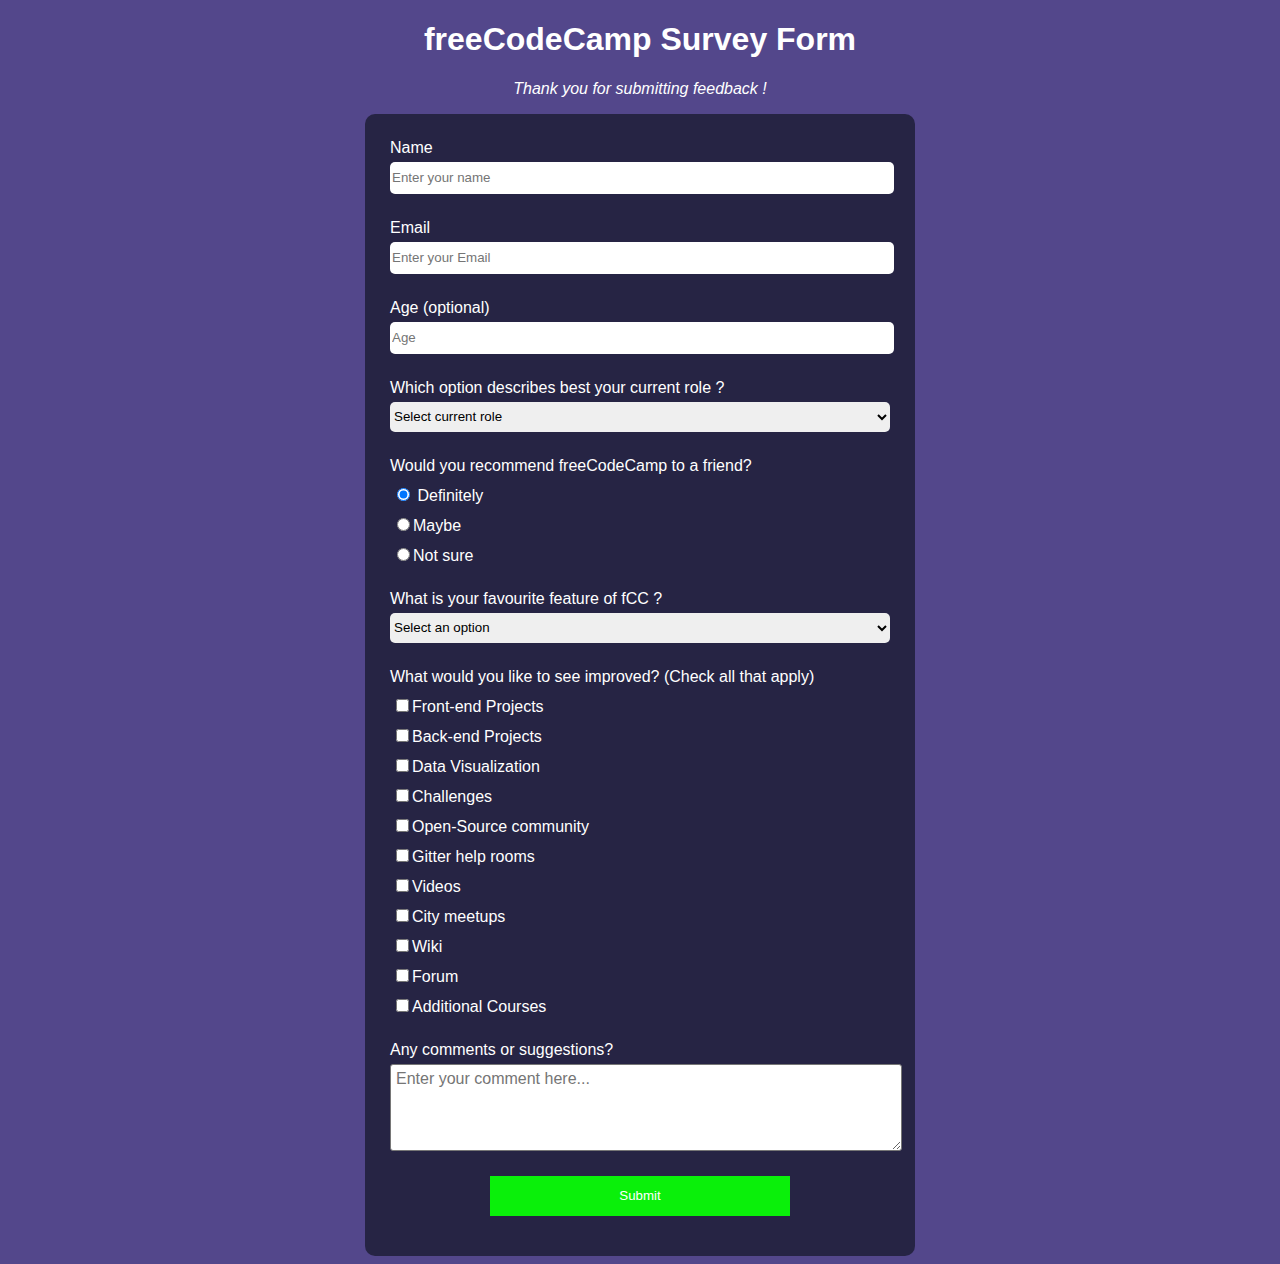
<file: RW_SurveyForm/index.html>
<!DOCTYPE html>
<html lang="en">
<head>
    <meta charset="UTF-8">
    <link rel="stylesheet" href="styles.css">
    <title>SurveyForm</title>
</head>
<body>
    <div class="title">
        <h1 id="title">freeCodeCamp Survey Form</h1>
        <p id="description"><i>Thank you for submitting feedback !</i></p>
    </div>
    
    <div class="survey" id="survey">
        <form id="survey-form" action="" method="get">
            <div class="survey-item">
                <label id="name-label" for="name" class="main-label">Name
                    <input id="name" type="text" placeholder="Enter your name" class="line-input" required>
                </label>
            </div>
            <div class="survey-item">
                <label id="email-label" for="email" class="main-label">Email
                    <input id="email" type="email" placeholder="Enter your Email" class="line-input" required>
                </label>
            </div>
            <div class="survey-item">
                <label id="number-label" for="number" class="main-label">Age (optional)
                    <input id="number" type="number" placeholder="Age" class="line-input" min="10" max="120">
                </label>
            </div>
            <div class="survey-item">
                <label for="dropdown" class="main-label">Which option describes best your current role ?
                    <select id="dropdown" class="line-input" required>
                        <option value="Inv">Select current role</option>
                        <option value="Student">Student</option>
                        <option value="FTJ">Full-time job</option>
                        <option value="FTL">Full-time learner</option>
                        <option value="PNS">Prefer not to say</option>
                        <option value="Other">Other</option>
                    </select>
                </label>
            </div>
            <div class="survey-item">
                <label class="main-label">Would you recommend freeCodeCamp to a friend?</label>
                <fieldset>
                    <label for="rec-1"><input id="rec-1" type="radio" name="recommend" value="def" checked> Definitely</label>
                    <label for="rec-2"><input id="rec-2" type="radio" name="recommend" value="maybe">Maybe</label>
                    <label for="rec-3"><input id="rec-3" type="radio" name="recommend" value="unsure">Not sure</label>
                </fieldset>
            </div>
            <div class="survey-item">
                <label for="fav-feature" class="main-label">What is your favourite feature of fCC ?
                    <select id="fav-feature" class="line-input" required>
                        <option value="Inv">Select an option</option>
                        <option value="Student">Challenges</option>
                        <option value="FTJ">Projects</option>
                        <option value="FTL">Community</option>
                        <option value="PNS">Open source</option>
                    </select>
                </label>
            </div>
            <div class="survey-item">
                <label class="main-label">What would you like to see improved? (Check all that apply)</label>
                <fieldset>
                    <label for="front-end"><input type="checkbox" id="front-end" value="front-end">Front-end Projects</label>
                    <label for="back-end"><input type="checkbox" id="back-end" value="back-end">Back-end Projects</label>
                    <label for="data-visu"><input type="checkbox" id="data-visu" value="data-visu">Data Visualization</label>
                    <label for="challenges"><input type="checkbox" id="challenges" value="challenges">Challenges</label>
                    <label for="os-community"><input type="checkbox" id="os-community" value="os-community">Open-Source community</label>
                    <label for="gitter"><input type="checkbox" id="gitter" value="gitter">Gitter help rooms</label>
                    <label for="videos"><input type="checkbox" id="videos" value="videos">Videos</label>
                    <label for="meetups"><input type="checkbox" id="meetups" value="meetups">City meetups</label>
                    <label for="wiki"><input type="checkbox" id="wiki" value="wiki">Wiki</label>
                    <label for="forum"><input type="checkbox" id="forum" value="forum">Forum</label>
                    <label for="add-courses"><input type="checkbox" id="add-courses" value="add-courses">Additional Courses</label>
                </fieldset>
            </div>
            <div class="survey-item">
                <label for="comment" class="main-label">Any comments or suggestions?
                    <textarea id="comment" class="box-input" placeholder="Enter your comment here..." required></textarea>
                </label>
            </div>
            <div class="survey-item button-div">
                <button id="submit" type="submit" class="submit-button" form="survey" value="Submit">Submit</button>
            </div>
        </form>


    </div>
    
</body>
</html>
</file>
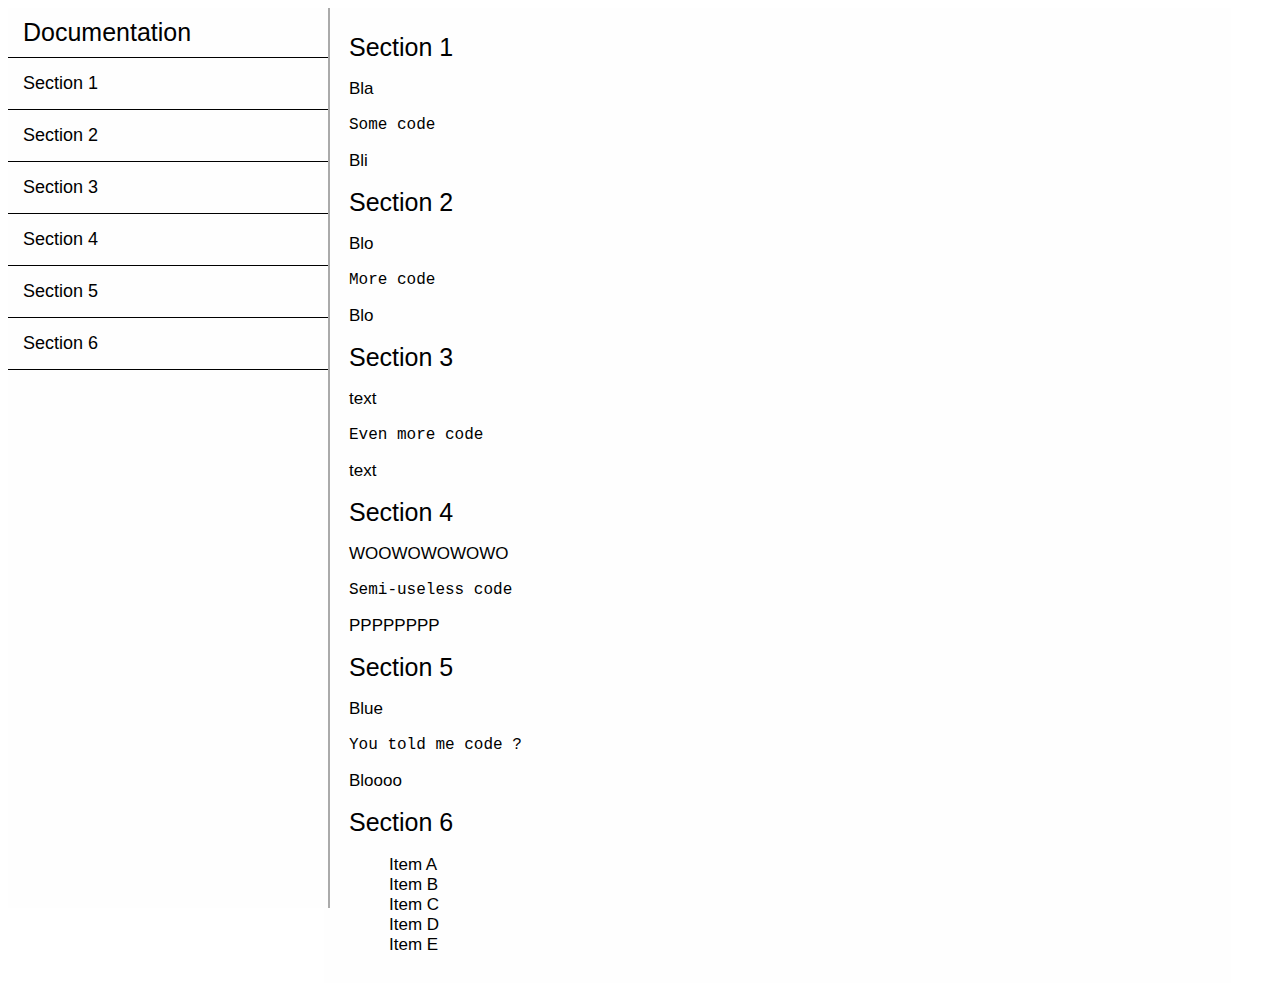
<file: RW_TD/index.html>
<!DOCTYPE html>
<html lang="en">
<head>
    <meta charset="UTF-8">
    <title hidden="">Title2</title>
    <link rel="stylesheet" href="styles.css">
    <meta name="viewport" content="width=device-width, initial-scale=1.0"/>
</head>
<body>
<div class="nav-div">
    <nav id="navbar">
        <header>Documentation</header>
        <a class="nav-link" href="#section_1">Section 1</a>
        <a class="nav-link" href="#section_2">Section 2</a>
        <a class="nav-link" href="#section_3">Section 3</a>
        <a class="nav-link" href="#section_4">Section 4</a>
        <a class="nav-link" href="#section_5">Section 5</a>
        <a class="nav-link" href="#section_6">Section 6</a>
    </nav>
</div>
<div class="main-div">
    <main id="main-doc">
        <section id="section_1" class="main-section">
            <header>Section 1</header>
            <p>Bla</p>
            <code>Some code</code>
            <p>Bli</p>
        </section>
        <section id="section_2" class="main-section">
            <header>Section 2</header>
            <p>Blo</p>
            <code>More code</code>
            <p>Blo</p>
        </section>
        <section id="section_3" class="main-section">
            <header>Section 3</header>
            <p>text</p>
            <code>Even more code</code>
            <p>text</p>
        </section>
        <section id="section_4" class="main-section">
            <header>Section 4</header>
            <p>WOOWOWOWOWO</p>
            <code>Semi-useless code</code>
            <p>PPPPPPPP</p>
        </section>
        <section id="section_5" class="main-section">
            <header>Section 5</header>
            <p>Blue</p>
            <code>You told me code ?</code>
            <p>Bloooo</p>
        </section>
        <section id="section_6" class="main-section">
            <header>Section 6</header>
            <ul>
                <li>Item A</li>
                <li>Item B</li>
                <li>Item C</li>
                <li>Item D</li>
                <li>Item E</li>
            </ul>
        </section>
    </main>
</div>
</body>
</html>
</file>
<file: RW_SurveyForm/styles.css>
body {
    background-color: rgba(25, 10, 100, 0.75);
}

form label {
    display: block;
    padding-bottom: 10px;
}

form fieldset {
    border: 0;
    padding: 0;
}

h1, p, label, .submit-button {
    color: white;
    font-family: Arial, serif;
}

.title {
    margin: auto;
    text-align: center;
}

.survey {
    max-width: 500px;
    width: 90%;
    margin: auto;
    background-color: rgba(27, 27, 50, 0.8);
    padding: 25px;
    border-radius: 10px;
}

.survey-item {
    margin-bottom: 15px;
    width: 100%;
}

.line-input {
    margin-top: 5px;
}

.survey-item .line-input {
    display: block;
    width: 100%;
    height: 30px;
    border-radius: 5px;
    border: 0;
}

.box-input {
    display: block;
    margin-top: 5px;
    min-height: 75px;
    width: 100%;
    padding: 5px;
    font-size: medium;
    font-family: Arial, sans-serif;
    border-radius: 3px;
    resize: vertical;
}

.button-div {
    display: flex;
    justify-content: center;
    align-items: center;
}

.submit-button {
    margin-left: auto;
    margin-right: auto;
    background-color: rgb(10, 240, 10);
    height: 40px;
    border: 0;
    min-width: 300px;
}
</file>
<file: RW_TD/styles.css>
body {
    font-family: Ebrima, sans-serif;
}

.nav-div {
    position: fixed;
    width: 25%;
    height: 100%;
    background-color: #FEFEFE;
    border-right: double #AAAAAA 2px;
    padding: 0;
}

.nav-div header, .nav-div a {
    display: block;
    border-bottom: solid black 1px;
}

.nav-div header {
    font-size: 25px;
    padding-top: 10px;
    padding-left: 15px;
    padding-bottom: 10px;
}

.nav-div a {
    color: black;
    font-size: 18px;
    padding: 15px;
    text-decoration: none;
}

.main-div {
    overflow-x: hidden ;
    width: 69%;
    font-size: large;
    background-color: #FEFEFE;
    margin-left: 25%;
    padding: 25px 10px 10px 25px
}

.main-div section, .main-div section * {
    display: block;
}

.main-div section header {
    font-size: 25px;
}

.main-div section p {
    font-size: 17px;
}

.main-div li {
    font-size: 17px;
}
</file>
